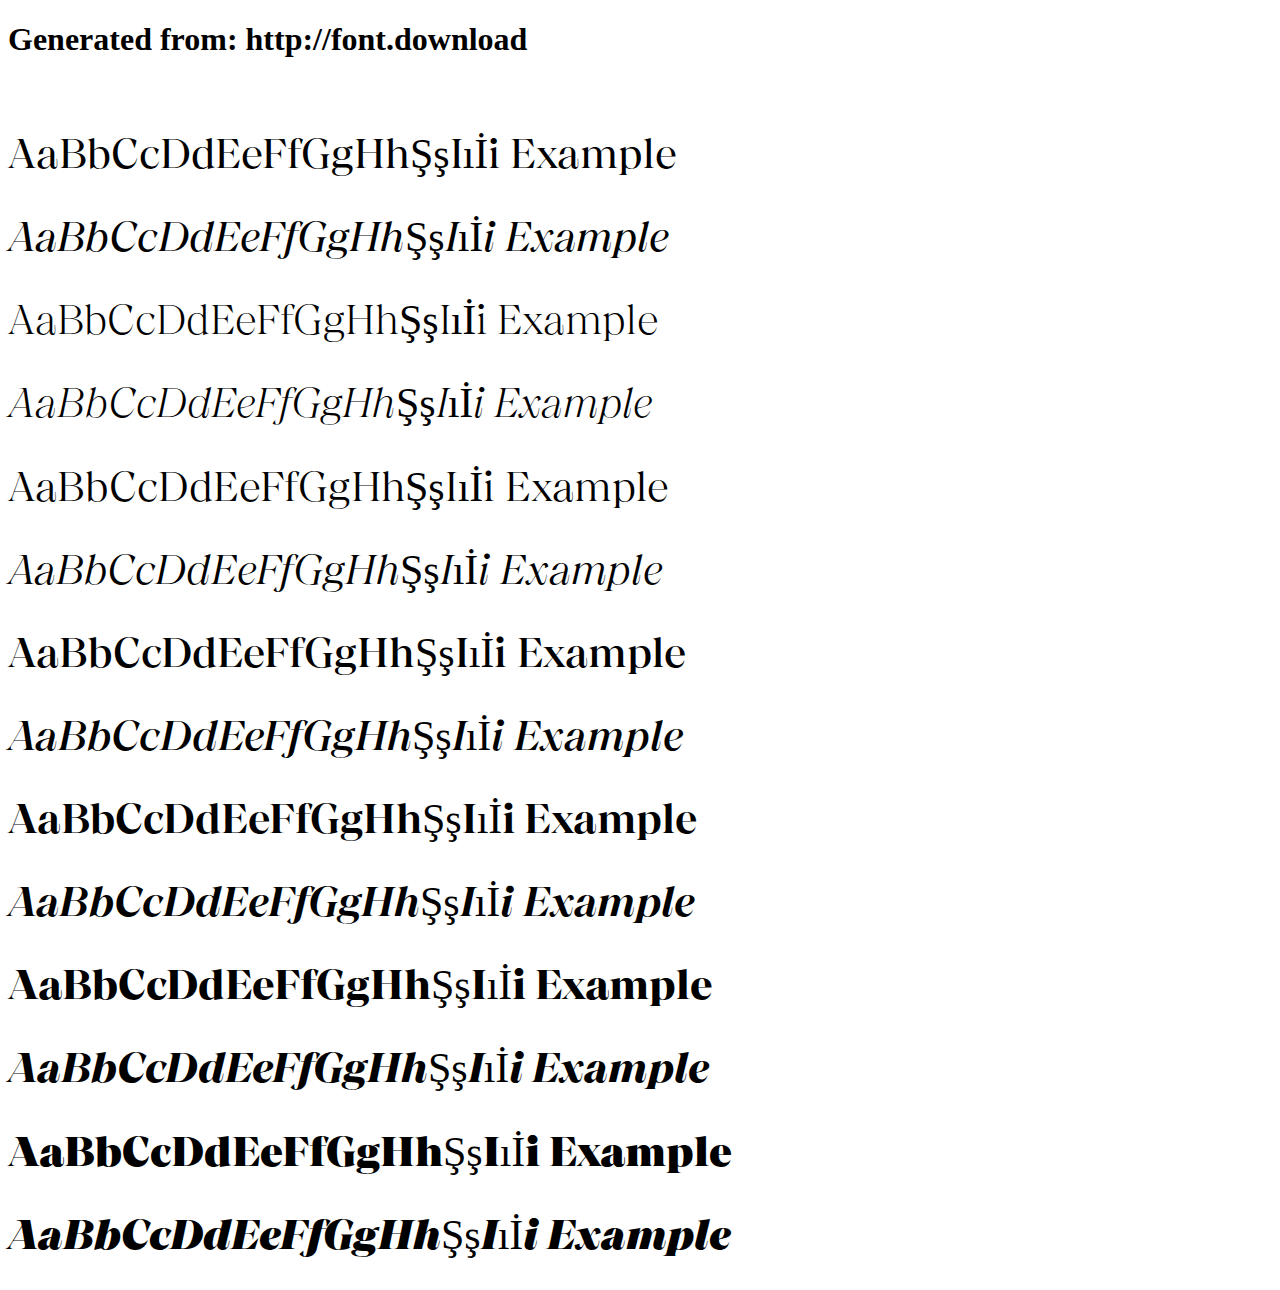
<file: chiaroscura-trial-webfont/example.html>
<!DOCTYPE html>
<html xmlns="http://www.w3.org/1999/xhtml">
<head>
    <meta http-equiv="Content-Type" content="text/html; charset=utf-8"/>
    <link rel="stylesheet" type="text/css"
          href="style.css"/>
</head>

<body>

<h1>Generated from: http://font.download</h1><br/>
<h1 style="font-family:'Chiaroscura TRIAL Regular';font-weight:normal;font-size:42px">AaBbCcDdEeFfGgHhŞşIıİi Example</h1>
<h1 style="font-family:'Chiaroscura TRIAL Regular Italic';font-weight:normal;font-size:42px">AaBbCcDdEeFfGgHhŞşIıİi Example</h1>
<h1 style="font-family:'Chiaroscura TRIAL ExtraLight';font-weight:normal;font-size:42px">AaBbCcDdEeFfGgHhŞşIıİi Example</h1>
<h1 style="font-family:'Chiaroscura TRIAL ExtraLight Italic';font-weight:normal;font-size:42px">AaBbCcDdEeFfGgHhŞşIıİi Example</h1>
<h1 style="font-family:'Chiaroscura TRIAL Light';font-weight:normal;font-size:42px">AaBbCcDdEeFfGgHhŞşIıİi Example</h1>
<h1 style="font-family:'Chiaroscura TRIAL Light Italic';font-weight:normal;font-size:42px">AaBbCcDdEeFfGgHhŞşIıİi Example</h1>
<h1 style="font-family:'Chiaroscura TRIAL Medium';font-weight:normal;font-size:42px">AaBbCcDdEeFfGgHhŞşIıİi Example</h1>
<h1 style="font-family:'Chiaroscura TRIAL Medium Italic';font-weight:normal;font-size:42px">AaBbCcDdEeFfGgHhŞşIıİi Example</h1>
<h1 style="font-family:'Chiaroscura TRIAL SemiBold';font-weight:normal;font-size:42px">AaBbCcDdEeFfGgHhŞşIıİi Example</h1>
<h1 style="font-family:'Chiaroscura TRIAL SemiBold Italic';font-weight:normal;font-size:42px">AaBbCcDdEeFfGgHhŞşIıİi Example</h1>
<h1 style="font-family:'Chiaroscura TRIAL Bold';font-weight:normal;font-size:42px">AaBbCcDdEeFfGgHhŞşIıİi Example</h1>
<h1 style="font-family:'Chiaroscura TRIAL Bold Italic';font-weight:normal;font-size:42px">AaBbCcDdEeFfGgHhŞşIıİi Example</h1>
<h1 style="font-family:'Chiaroscura TRIAL Black';font-weight:normal;font-size:42px">AaBbCcDdEeFfGgHhŞşIıİi Example</h1>
<h1 style="font-family:'Chiaroscura TRIAL Black Italic';font-weight:normal;font-size:42px">AaBbCcDdEeFfGgHhŞşIıİi Example</h1>


</body>
</html>
</file>
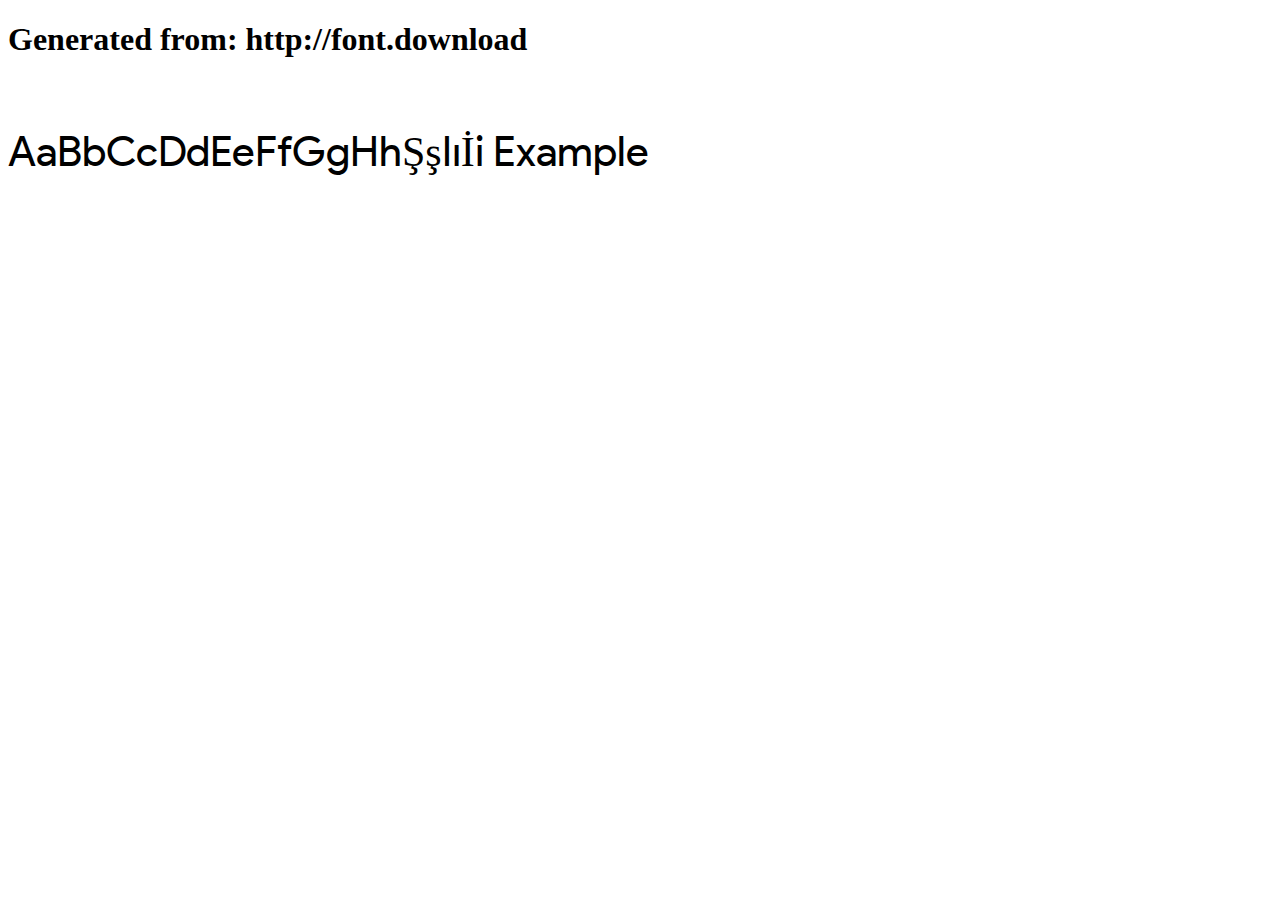
<file: product-sans-webfont/example.html>
<!DOCTYPE html>
<html xmlns="http://www.w3.org/1999/xhtml">
<head>
    <meta http-equiv="Content-Type" content="text/html; charset=utf-8"/>
    <link rel="stylesheet" type="text/css"
          href="style.css"/>
</head>

<body>

<h1>Generated from: http://font.download</h1><br/>
<h1 style="font-family:'Product Sans';font-weight:normal;font-size:42px">AaBbCcDdEeFfGgHhŞşIıİi Example</h1>


</body>
</html>
</file>
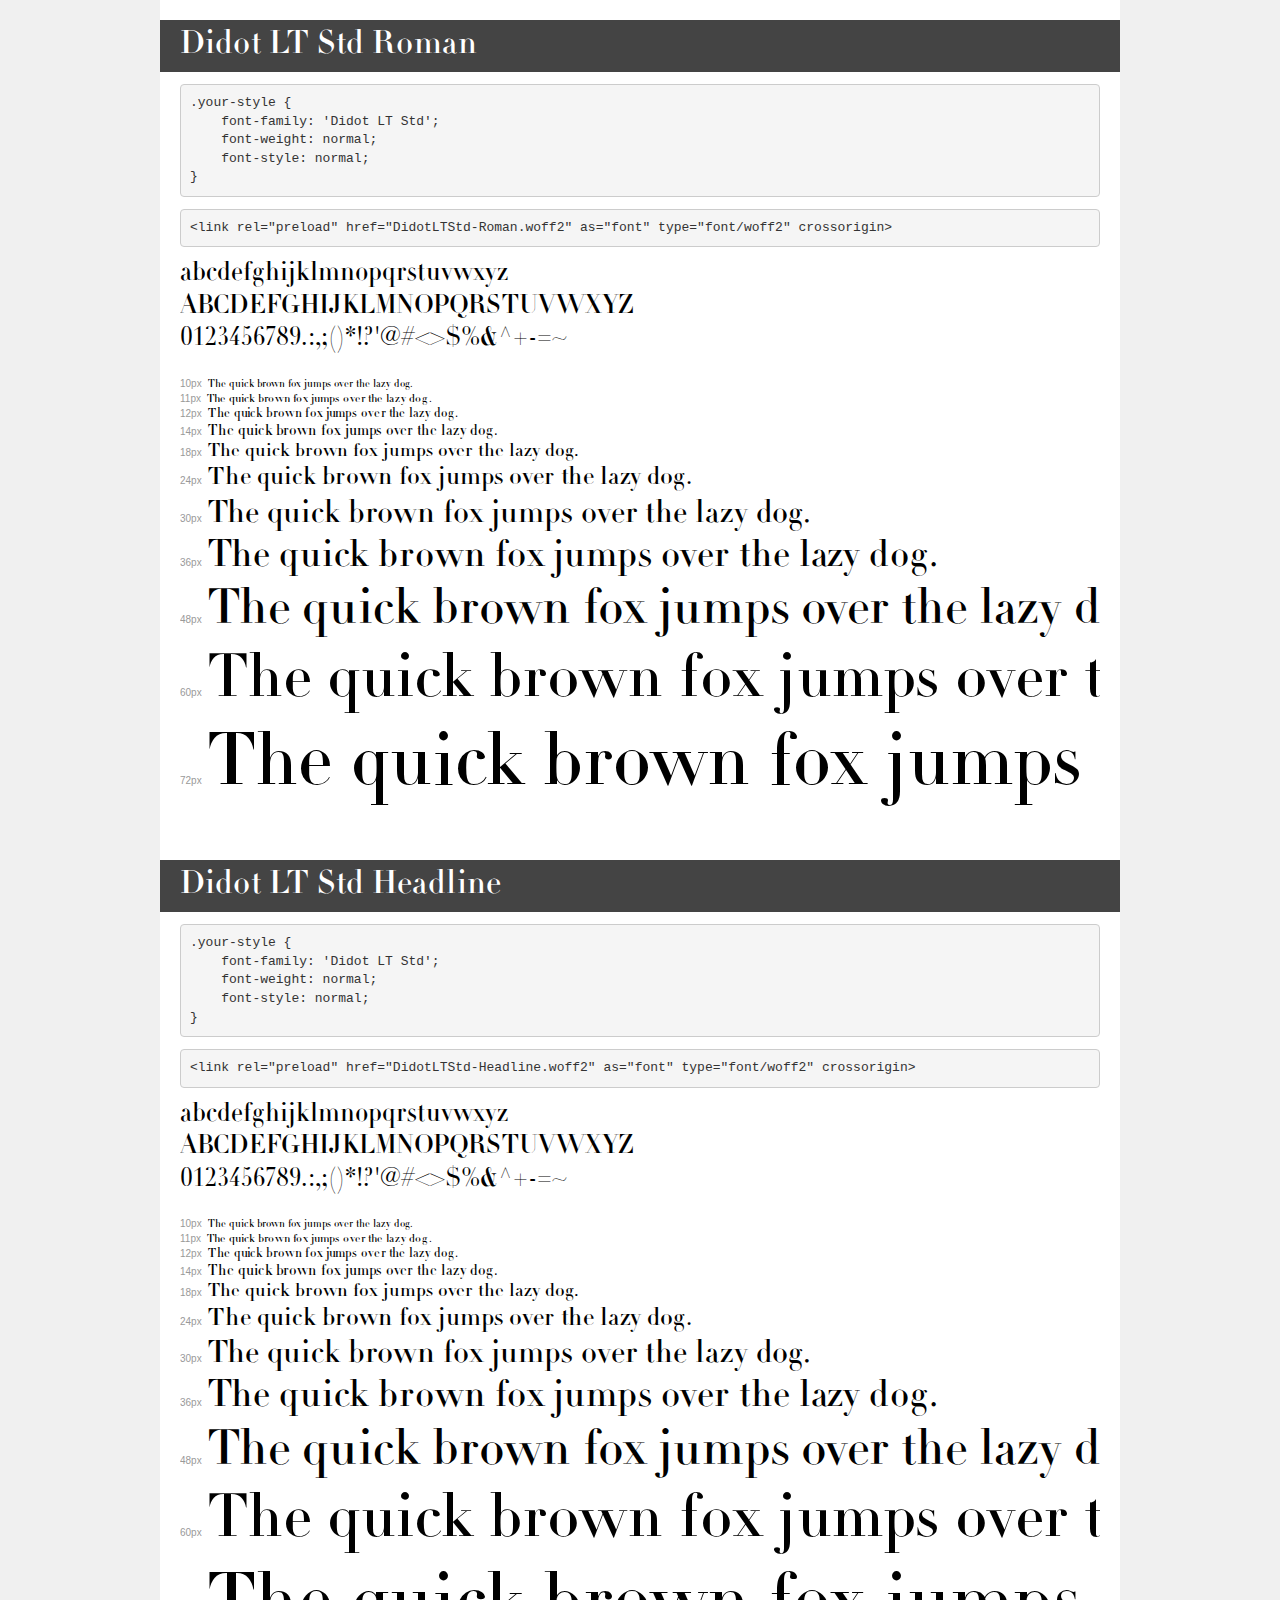
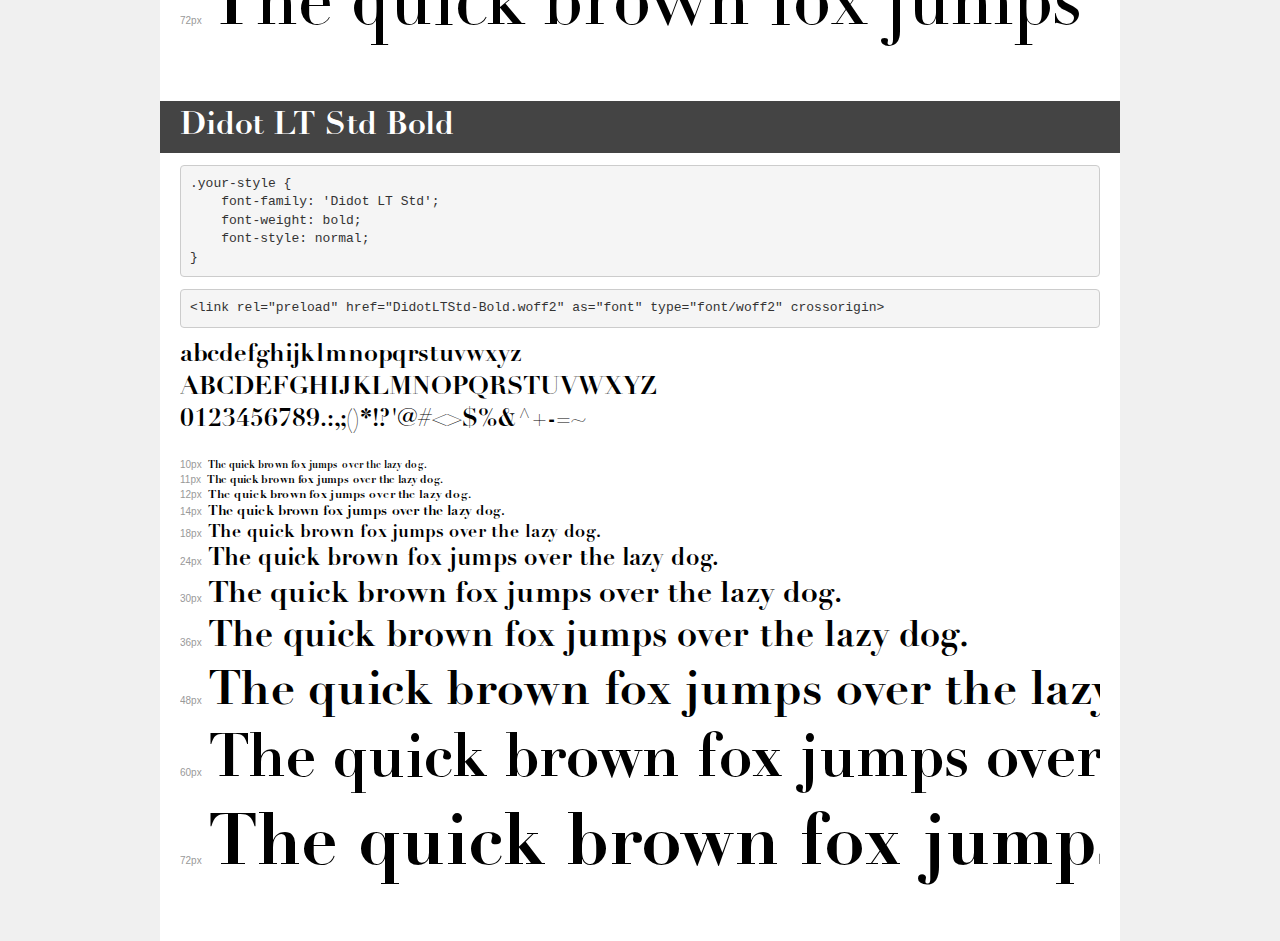
<file: transfonter.org-20250825-151240/demo.html>
<!DOCTYPE html>
<html lang="en">
<head>
    <meta charset="utf-8">
    <meta http-equiv="X-UA-Compatible" content="IE=edge">
    <meta name="viewport" content="width=device-width, initial-scale=1">
    <meta name="robots" content="noindex, noarchive">
    <meta name="format-detection" content="telephone=no">
    <title>Transfonter demo</title>
    <link href="stylesheet.css" rel="stylesheet">
    <style>
        /*
        http://meyerweb.com/eric/tools/css/reset/
        v2.0 | 20110126
        License: none (public domain)
        */
        html, body, div, span, applet, object, iframe,
        h1, h2, h3, h4, h5, h6, p, blockquote, pre,
        a, abbr, acronym, address, big, cite, code,
        del, dfn, em, img, ins, kbd, q, s, samp,
        small, strike, strong, sub, sup, tt, var,
        b, u, i, center,
        dl, dt, dd, ol, ul, li,
        fieldset, form, label, legend,
        table, caption, tbody, tfoot, thead, tr, th, td,
        article, aside, canvas, details, embed,
        figure, figcaption, footer, header, hgroup,
        menu, nav, output, ruby, section, summary,
        time, mark, audio, video {
            margin: 0;
            padding: 0;
            border: 0;
            font-size: 100%;
            font: inherit;
            vertical-align: baseline;
        }
        /* HTML5 display-role reset for older browsers */
        article, aside, details, figcaption, figure,
        footer, header, hgroup, menu, nav, section {
            display: block;
        }
        body {
            line-height: 1;
        }
        ol, ul {
            list-style: none;
        }
        blockquote, q {
            quotes: none;
        }
        blockquote:before, blockquote:after,
        q:before, q:after {
            content: '';
            content: none;
        }
        table {
            border-collapse: collapse;
            border-spacing: 0;
        }
        /* demo styles */
        body {
            background: #f0f0f0;
            color: #000;
        }
        .page {
            background: #fff;
            width: 920px;
            margin: 0 auto;
            padding: 20px 20px 0 20px;
            overflow: hidden;
        }
        .font-container {
            overflow-x: auto;
            overflow-y: hidden;
            margin-bottom: 40px;
            line-height: 1.3;
            white-space: nowrap;
            padding-bottom: 5px;
        }
        h1 {
            position: relative;
            background: #444;
            font-size: 32px;
            color: #fff;
            padding: 10px 20px;
            margin: 0 -20px 12px -20px;
        }
        .letters {
            font-size: 25px;
            margin-bottom: 20px;
        }
        .s10:before {
            content: '10px';
        }
        .s11:before {
            content: '11px';
        }
        .s12:before {
            content: '12px';
        }
        .s14:before {
            content: '14px';
        }
        .s18:before {
            content: '18px';
        }
        .s24:before {
            content: '24px';
        }
        .s30:before {
            content: '30px';
        }
        .s36:before {
            content: '36px';
        }
        .s48:before {
            content: '48px';
        }
        .s60:before {
            content: '60px';
        }
        .s72:before {
            content: '72px';
        }
        .s10:before, .s11:before, .s12:before, .s14:before,
        .s18:before, .s24:before, .s30:before, .s36:before,
        .s48:before, .s60:before, .s72:before {
            font-family: Arial, sans-serif;
            font-size: 10px;
            font-weight: normal;
            font-style: normal;
            color: #999;
            padding-right: 6px;
        }
        pre {
            display: block;
            padding: 9px;
            margin: 0 0 12px;
            font-family: Monaco, Menlo, Consolas, "Courier New", monospace;
            font-size: 13px;
            line-height: 1.428571429;
            color: #333;
            font-weight: normal;
            font-style: normal;
            background-color: #f5f5f5;
            border: 1px solid #ccc;
            overflow-x: auto;
            border-radius: 4px;
        }
        /* responsive */
        @media (max-width: 959px) {
            .page {
                width: auto;
                margin: 0;
            }
        }
    </style>
</head>
<body>
<div class="page">
    <div class="demo">
        <h1 style="font-family: 'Didot LT Std'; font-weight: normal; font-style: normal;">Didot LT Std Roman</h1>
        <pre title="Usage">.your-style {
    font-family: 'Didot LT Std';
    font-weight: normal;
    font-style: normal;
}</pre>
        <pre title="Preload (optional)">
&lt;link rel=&quot;preload&quot; href=&quot;DidotLTStd-Roman.woff2&quot; as=&quot;font&quot; type=&quot;font/woff2&quot; crossorigin&gt;</pre>
        <div class="font-container" style="font-family: 'Didot LT Std'; font-weight: normal; font-style: normal;">
            <p class="letters">
                abcdefghijklmnopqrstuvwxyz<br>
ABCDEFGHIJKLMNOPQRSTUVWXYZ<br>
                0123456789.:,;()*!?'@#&lt;&gt;$%&^+-=~
            </p>
            <p class="s10" style="font-size: 10px;">The quick brown fox jumps over the lazy dog.</p>
            <p class="s11" style="font-size: 11px;">The quick brown fox jumps over the lazy dog.</p>
            <p class="s12" style="font-size: 12px;">The quick brown fox jumps over the lazy dog.</p>
            <p class="s14" style="font-size: 14px;">The quick brown fox jumps over the lazy dog.</p>
            <p class="s18" style="font-size: 18px;">The quick brown fox jumps over the lazy dog.</p>
            <p class="s24" style="font-size: 24px;">The quick brown fox jumps over the lazy dog.</p>
            <p class="s30" style="font-size: 30px;">The quick brown fox jumps over the lazy dog.</p>
            <p class="s36" style="font-size: 36px;">The quick brown fox jumps over the lazy dog.</p>
            <p class="s48" style="font-size: 48px;">The quick brown fox jumps over the lazy dog.</p>
            <p class="s60" style="font-size: 60px;">The quick brown fox jumps over the lazy dog.</p>
            <p class="s72" style="font-size: 72px;">The quick brown fox jumps over the lazy dog.</p>
        </div>
    </div>

    <div class="demo">
        <h1 style="font-family: 'Didot LT Std'; font-weight: normal; font-style: normal;">Didot LT Std Headline</h1>
        <pre title="Usage">.your-style {
    font-family: 'Didot LT Std';
    font-weight: normal;
    font-style: normal;
}</pre>
        <pre title="Preload (optional)">
&lt;link rel=&quot;preload&quot; href=&quot;DidotLTStd-Headline.woff2&quot; as=&quot;font&quot; type=&quot;font/woff2&quot; crossorigin&gt;</pre>
        <div class="font-container" style="font-family: 'Didot LT Std'; font-weight: normal; font-style: normal;">
            <p class="letters">
                abcdefghijklmnopqrstuvwxyz<br>
ABCDEFGHIJKLMNOPQRSTUVWXYZ<br>
                0123456789.:,;()*!?'@#&lt;&gt;$%&^+-=~
            </p>
            <p class="s10" style="font-size: 10px;">The quick brown fox jumps over the lazy dog.</p>
            <p class="s11" style="font-size: 11px;">The quick brown fox jumps over the lazy dog.</p>
            <p class="s12" style="font-size: 12px;">The quick brown fox jumps over the lazy dog.</p>
            <p class="s14" style="font-size: 14px;">The quick brown fox jumps over the lazy dog.</p>
            <p class="s18" style="font-size: 18px;">The quick brown fox jumps over the lazy dog.</p>
            <p class="s24" style="font-size: 24px;">The quick brown fox jumps over the lazy dog.</p>
            <p class="s30" style="font-size: 30px;">The quick brown fox jumps over the lazy dog.</p>
            <p class="s36" style="font-size: 36px;">The quick brown fox jumps over the lazy dog.</p>
            <p class="s48" style="font-size: 48px;">The quick brown fox jumps over the lazy dog.</p>
            <p class="s60" style="font-size: 60px;">The quick brown fox jumps over the lazy dog.</p>
            <p class="s72" style="font-size: 72px;">The quick brown fox jumps over the lazy dog.</p>
        </div>
    </div>

    <div class="demo">
        <h1 style="font-family: 'Didot LT Std'; font-weight: bold; font-style: normal;">Didot LT Std Bold</h1>
        <pre title="Usage">.your-style {
    font-family: 'Didot LT Std';
    font-weight: bold;
    font-style: normal;
}</pre>
        <pre title="Preload (optional)">
&lt;link rel=&quot;preload&quot; href=&quot;DidotLTStd-Bold.woff2&quot; as=&quot;font&quot; type=&quot;font/woff2&quot; crossorigin&gt;</pre>
        <div class="font-container" style="font-family: 'Didot LT Std'; font-weight: bold; font-style: normal;">
            <p class="letters">
                abcdefghijklmnopqrstuvwxyz<br>
ABCDEFGHIJKLMNOPQRSTUVWXYZ<br>
                0123456789.:,;()*!?'@#&lt;&gt;$%&^+-=~
            </p>
            <p class="s10" style="font-size: 10px;">The quick brown fox jumps over the lazy dog.</p>
            <p class="s11" style="font-size: 11px;">The quick brown fox jumps over the lazy dog.</p>
            <p class="s12" style="font-size: 12px;">The quick brown fox jumps over the lazy dog.</p>
            <p class="s14" style="font-size: 14px;">The quick brown fox jumps over the lazy dog.</p>
            <p class="s18" style="font-size: 18px;">The quick brown fox jumps over the lazy dog.</p>
            <p class="s24" style="font-size: 24px;">The quick brown fox jumps over the lazy dog.</p>
            <p class="s30" style="font-size: 30px;">The quick brown fox jumps over the lazy dog.</p>
            <p class="s36" style="font-size: 36px;">The quick brown fox jumps over the lazy dog.</p>
            <p class="s48" style="font-size: 48px;">The quick brown fox jumps over the lazy dog.</p>
            <p class="s60" style="font-size: 60px;">The quick brown fox jumps over the lazy dog.</p>
            <p class="s72" style="font-size: 72px;">The quick brown fox jumps over the lazy dog.</p>
        </div>
    </div>

</div>
</body>
</html>
</file>
<file: chiaroscura-trial-webfont/style.css>
/* #### Generated By: http://font.download #### */

    @font-face {
    font-family: 'Chiaroscura TRIAL Regular';
    font-style: normal;
    font-weight: normal;
    src: local('Chiaroscura TRIAL Regular'), url('ChiaroscuraTRIAL-Rg.woff') format('woff');
    }
    

    @font-face {
    font-family: 'Chiaroscura TRIAL Regular Italic';
    font-style: normal;
    font-weight: normal;
    src: local('Chiaroscura TRIAL Regular Italic'), url('ChiaroscuraTRIAL-RgIt.woff') format('woff');
    }
    

    @font-face {
    font-family: 'Chiaroscura TRIAL ExtraLight';
    font-style: normal;
    font-weight: normal;
    src: local('Chiaroscura TRIAL ExtraLight'), url('ChiaroscuraTRIAL-XLt.woff') format('woff');
    }
    

    @font-face {
    font-family: 'Chiaroscura TRIAL ExtraLight Italic';
    font-style: normal;
    font-weight: normal;
    src: local('Chiaroscura TRIAL ExtraLight Italic'), url('ChiaroscuraTRIAL-XLtIt.woff') format('woff');
    }
    

    @font-face {
    font-family: 'Chiaroscura TRIAL Light';
    font-style: normal;
    font-weight: normal;
    src: local('Chiaroscura TRIAL Light'), url('ChiaroscuraTRIAL-Lt.woff') format('woff');
    }
    

    @font-face {
    font-family: 'Chiaroscura TRIAL Light Italic';
    font-style: normal;
    font-weight: normal;
    src: local('Chiaroscura TRIAL Light Italic'), url('ChiaroscuraTRIAL-LtIt.woff') format('woff');
    }
    

    @font-face {
    font-family: 'Chiaroscura TRIAL Medium';
    font-style: normal;
    font-weight: normal;
    src: local('Chiaroscura TRIAL Medium'), url('ChiaroscuraTRIAL-Md.woff') format('woff');
    }
    

    @font-face {
    font-family: 'Chiaroscura TRIAL Medium Italic';
    font-style: normal;
    font-weight: normal;
    src: local('Chiaroscura TRIAL Medium Italic'), url('ChiaroscuraTRIAL-MdIt.woff') format('woff');
    }
    

    @font-face {
    font-family: 'Chiaroscura TRIAL SemiBold';
    font-style: normal;
    font-weight: normal;
    src: local('Chiaroscura TRIAL SemiBold'), url('ChiaroscuraTRIAL-SmBd.woff') format('woff');
    }
    

    @font-face {
    font-family: 'Chiaroscura TRIAL SemiBold Italic';
    font-style: normal;
    font-weight: normal;
    src: local('Chiaroscura TRIAL SemiBold Italic'), url('ChiaroscuraTRIAL-SmBdIt.woff') format('woff');
    }
    

    @font-face {
    font-family: 'Chiaroscura TRIAL Bold';
    font-style: normal;
    font-weight: normal;
    src: local('Chiaroscura TRIAL Bold'), url('ChiaroscuraTRIAL-Bd.woff') format('woff');
    }
    

    @font-face {
    font-family: 'Chiaroscura TRIAL Bold Italic';
    font-style: normal;
    font-weight: normal;
    src: local('Chiaroscura TRIAL Bold Italic'), url('ChiaroscuraTRIAL-BdIt.woff') format('woff');
    }
    

    @font-face {
    font-family: 'Chiaroscura TRIAL Black';
    font-style: normal;
    font-weight: normal;
    src: local('Chiaroscura TRIAL Black'), url('ChiaroscuraTRIAL-Blk.woff') format('woff');
    }
    

    @font-face {
    font-family: 'Chiaroscura TRIAL Black Italic';
    font-style: normal;
    font-weight: normal;
    src: local('Chiaroscura TRIAL Black Italic'), url('ChiaroscuraTRIAL-BlkIt.woff') format('woff');
    }
</file>
<file: product-sans-webfont/style.css>
/* #### Generated By: http://font.download #### */

    @font-face {
    font-family: 'Product Sans';
    font-style: normal;
    font-weight: normal;
    src: local('Product Sans'), url('ProductSans-Regular.woff') format('woff');
    }
</file>
<file: transfonter.org-20250825-151240/stylesheet.css>
@font-face {
    font-family: 'Didot LT Std';
    src: url('DidotLTStd-Roman.woff2') format('woff2'),
        url('DidotLTStd-Roman.woff') format('woff');
    font-weight: normal;
    font-style: normal;
    font-display: swap;
}

@font-face {
    font-family: 'Didot LT Std';
    src: url('DidotLTStd-Headline.woff2') format('woff2'),
        url('DidotLTStd-Headline.woff') format('woff');
    font-weight: normal;
    font-style: normal;
    font-display: swap;
}

@font-face {
    font-family: 'Didot LT Std';
    src: url('DidotLTStd-Bold.woff2') format('woff2'),
        url('DidotLTStd-Bold.woff') format('woff');
    font-weight: bold;
    font-style: normal;
    font-display: swap;
}
</file>
